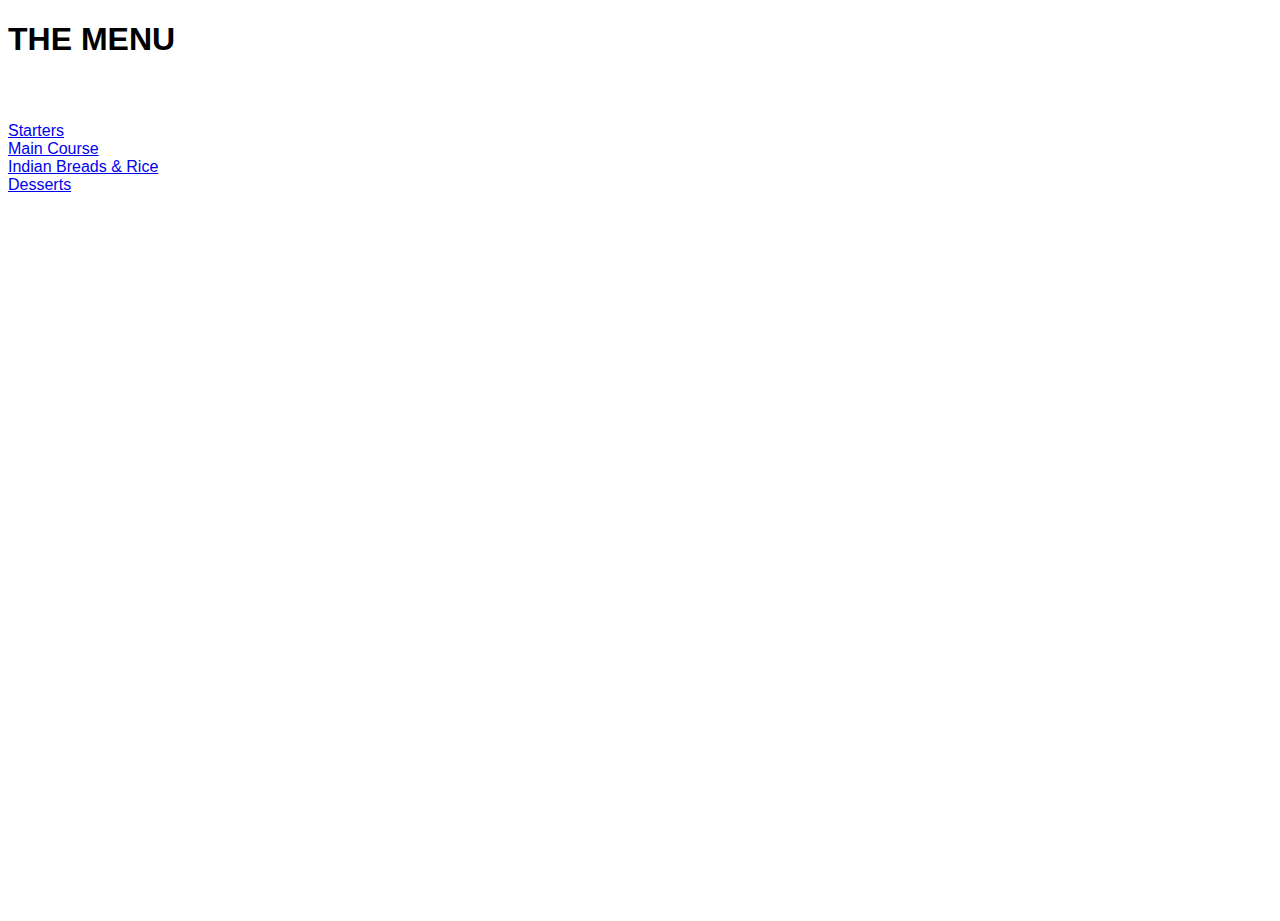
<file: menu.html>
<!DOCTYPE html>

<html>

<head>

	<title>menu</title>

 <link rel="stylesheet" href="menu.css">
</head>

<body>

	<div class="w3-container w3-black w3-padding-64 w3-xxlarge" id="menu">

  <div class="w3-content">

  

    <h1 class="w3-center w3-jumbo" style="margin-bottom:64px">THE MENU</h1>

    <div class="w3-row w3-center w3-border w3-border-dark-grey">

      <a href="javascript:void(0)" onclick="openMenu(event, 'Starters');" id="myLink">

        <div class="w3-col s4 tablink w3-padding-large w3-hover-red">Starters</div>

      </a>

      <a href="javascript:void(0)" onclick="openMenu(event, 'Main Course');">

        <div class="w3-col s4 tablink w3-padding-large w3-hover-red">Main Course</div>

      </a>

      <a href="javascript:void(0)" onclick="openMenu(event, 'Indian Breads & Rice');">

        <div class="w3-col s4 tablink w3-padding-large w3-hover-red">Indian Breads & Rice</div>

      </a>
      
       <a href="javascript:void(0)" onclick="openMenu(event, 'Desserts');">

        <div class="w3-col s4 tablink w3-padding-large w3-hover-red">Desserts</div>

      </a>


    </div>



    <div id="Starters" class="w3-container menu w3-padding-32 w3-white">
    <h1> Starters </h1>

      <h3><b>Tandoori Murgh</b> <span class="w3-right w3-tag w3-dark-grey w3-round">&#8377;475</span></h3>

      <p class="w3-text-grey">All time favourite- chicken marinated in Indian spices & char grilled in clay oven</p>

      <hr>

   

      <h3><b>Kakori Kebab</b> <span class="w3-right w3-tag w3-dark-grey w3-round">&#8377;695</span></h3>

      <p class="w3-text-grey">Famous mouth melting minced Lamb skewers from Awadh Cuisine</p>

      <hr>

      

      <h3><b>Dahi Ke Kebab</b> <span class="w3-right w3-tag w3-dark-grey w3-round">&#8377;525</span></h3>

      <p class="w3-text-grey">Hung curd tikkis delicately spiced and shallow fried on griddle</p>

      <hr>



      <h3><b>Paneer Makhmali Rolls</b> <span class="w3-right w3-tag w3-dark-grey w3-round">&#8377;525</span></h3>

      <p class="w3-text-grey">Chef's speciality- Char grilled rolls of paneer stuffed with midly spiced minced veggies</p>

      <hr>

    </div> <br>




    <div id="Main Course" class="w3-container menu w3-padding-32 w3-white">
    <h1> Main Course </h1>
    

      <h3><b>Murgh Makhanwala</b> <span class="w3-tag w3-grey w3-round">Popular</span> <span class="w3-right w3-tag w3-dark-grey w3-round">&#8377;595</span></h3>

      <p class="w3-text-grey">Butter Chicken- Shredded pieces of char  grilled chicken, cooked in rich creamy tomato gravy</p>

      <hr>

   

      <h3><b>Mutton Rogan Josh</b> <span class="w3-right w3-tag w3-dark-grey w3-round">&#8377;695</span></h3>

      <p class="w3-text-grey">Traditional mutton preparation with spicy gravy</p>

      <hr>

      

      <h3><b>Kofta Curry</b> <span class="w3-right w3-tag w3-dark-grey w3-round">&#8377;505</span></h3>

      <p class="w3-text-grey">Your choice of dumplings cooked in cashew nut gravy or tomato gravy - the way you like it!</p>

      <hr>



      <h3><b>Dal Tadka</b> <span class="w3-right w3-tag w3-dark-grey w3-round">&#8377;299</span></h3>

      <p class="w3-text-grey">Yellow lentils  with the classic tempering of spices</p>

    </div><br>



    <div id="Indian Breads & Rice" class="w3-container menu w3-padding-32 w3-white">
    <h1> Indian Breads & Rice </h1>

      <h3><b>Roti ki Tokri</b> <span class="w3-right w3-tag w3-dark-grey w3-round">&#8377;420</span></h3>

      <p class="w3-text-grey">Assorted Indian breads served in a basket</p>

      <hr>

   

      <h3><b>Garlic Naan</b> <span class="w3-right w3-tag w3-dark-grey w3-round">&#8377;150</span></h3>

      <p class="w3-text-grey">Leavenend bread made from refined flour, with Garlic & cooked in clay oven</p>

      <hr>

      

      <h3><b>Jeera Rice</b> <span class="w3-right w3-tag w3-dark-grey w3-round">&#8377;320</span></h3>

      <p class="w3-text-grey">Boiled rice tossed with cackled cumin seeds</p>

      <hr>

      

      <h3><b>Matka Biryani (Veg/Non Veg)</b> <span class="w3-right w3-tag w3-dark-grey w3-round">&#8377;435/&#8377;595</span></h3>

      <p class="w3-text-grey">Combination of rice and mix vegetables/chicken/lamb dum cooked with whole spices</p>

    </div><br>
    
    
    <div id="Desserts" class="w3-container menu w3-padding-32 w3-white">
    <h1> Desserts </h1>

      <h3><b>Hot Gulab Jamun</b> <span class="w3-right w3-tag w3-dark-grey w3-round">&#8377;105</span></h3>

      <p class="w3-text-grey">Reduced milk dumplings deep fried in clarified butter and soaked in sugar syrup</p>

      <hr>

   

      <h3><b>Hot Jalebi with Rabdi</b> <span class="w3-right w3-tag w3-dark-grey w3-round">&#8377;195</span></h3>

      <p class="w3-text-grey">Hot funnel cake served with thick milk</p>

      <hr>

      

      <h3><b>Kulfi Falooda</b> <span class="w3-right w3-tag w3-dark-grey w3-round">&#8377;225</span></h3>

      <p class="w3-text-grey">Creamy milk based Indian native ice dessert served with flavoured arrowroot string hoppers</p>

      <hr>

      

      <h3><b>Caramel Custard</b> <span class="w3-right w3-tag w3-dark-grey w3-round">&#8377;135</span></h3>

      <p class="w3-text-grey">Milk custard steamed with caramel syrup</p>

    </div><br>




  </div>

</div>



</body>

</html>
</file>
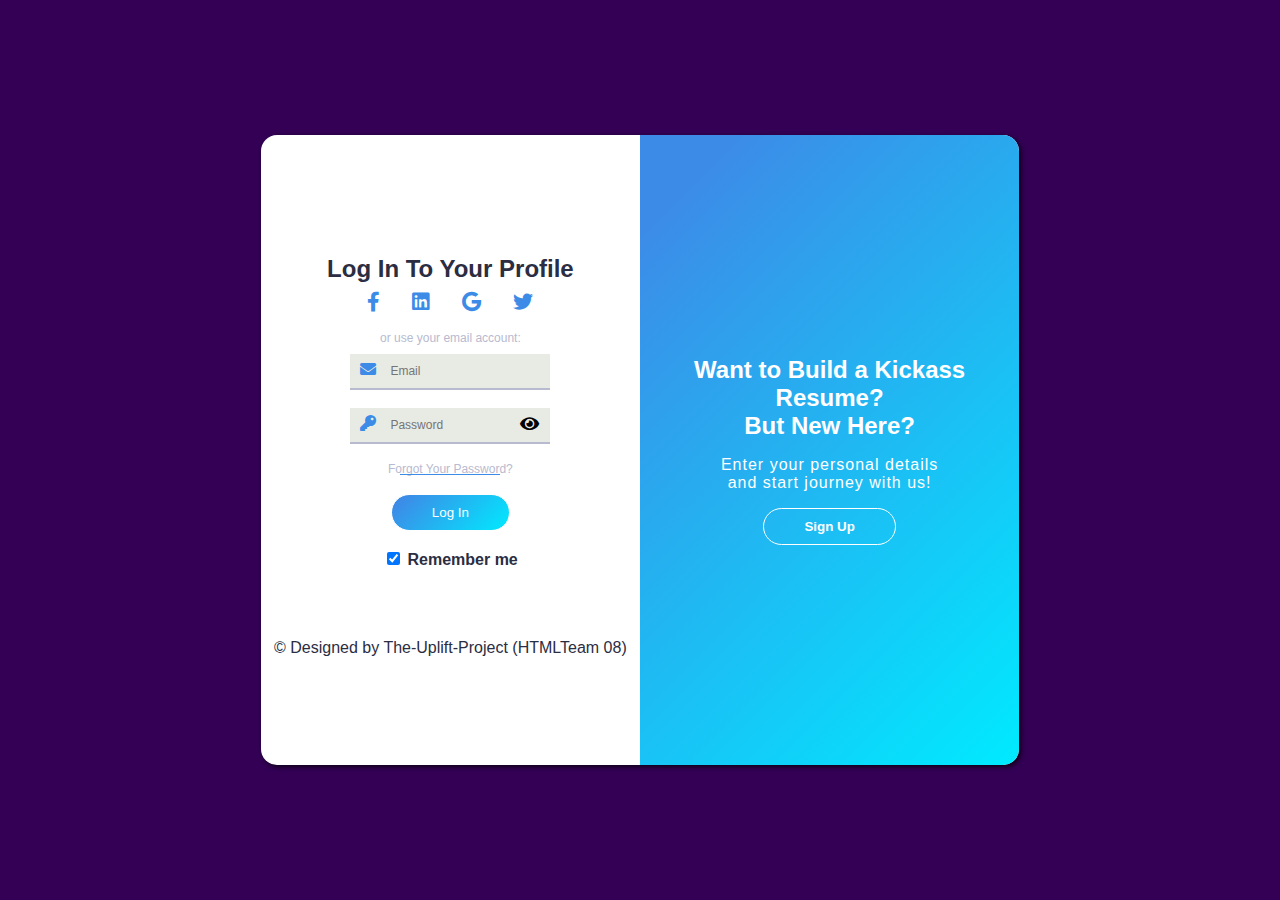
<file: signin-signup.html>
<!doctype html>
<html lang="en">
  <head>
    <!-- Required meta tags -->
    <meta charset="utf-8">
    <meta name="viewport" content="width=device-width, initial-scale=1, shrink-to-fit=no">

    <!-- Bootstrap CSS -->
    <link rel="stylesheet" href="https://stackpath.bootstrapcdn.com/bootstrap/4.5.0/css/bootstrap.min.css" integrity="sha384-9aIt2nRpC12Uk9gS9baDl411NQApFmC26EwAOH8WgZl5MYYxFfc+NcPb1dKGj7Sk" crossorigin="anonymous">
  <link href="https://fonts.googleapis.com/css?family=Lobster|Varela+Round&display=swap" rel="stylesheet">
    <title>Sign In/Up</title>
  </head>
  <body>
 

<link rel="stylesheet" href="https://use.fontawesome.com/releases/v5.10.2/css/all.css">

<link rel="stylesheet" href="style.css">
      <style>
#message {
  display:none;
  background: #f1f1f1;
  color: #000;
  position: relative;
  padding: 20px;
  margin-top: 10px;
}

#message p {
  padding: 10px 35px;
  font-size: 18px;
}
</style>
<body>

   <div class="modal-wrapper">
    <div class="login-wrapper">
      <div class="collapsed-section hidden">
        <div class="hide-section">
          <h2 class="collapsed-heading">Have an Account?</h2>
          <p class="collapsed-text">To keep connected with us please<br>login with your personal info</p>
            <button class="collapsed-btn" onclick="toggleOpen()">Log In</button>
        </div>
      </div>
      <div class="form-wrapper login">
        <h2 class="form-heading">Log In To Your Profile</h2>
        <div class="other-icons">
          <a href="#">
            <i class="fab fa-facebook-f"></i>
          </a>
          <a href="#">
            <i class="fab fa-linkedin"></i>
          </a>
          <a href="#">
            <i class="fab fa-google"></i>
          </a>
          <a href="#">
            <i class="fab fa-twitter"></i>
          </a>
        </div>
        <form action="" class="form login">
          <span>or use your email account:</span>
          <div class="input-field">
            <i class="fas fa-envelope"></i>
            <input type="email" placeholder="Email" value="">
          </div>
             <script>
function viewPassword1()
{
  var passwordInput = document.getElementById('password-field1');
  var passStatus = document.getElementById('pass-status1');
 
  if (passwordInput.type == 'password'){
    passwordInput.type='text';
    passStatus.className='fa fa-eye-slash';
    
  }
  else{
    passwordInput.type='password';
    passStatus.className='fa fa-eye';
  }
}
</script>
          <div class="input-field">
            <i class="fas fa-key"></i>
            <input type="password" placeholder="Password" value="" id="password-field1" pattern="(?=.*\d)(?=.*[a-z])(?=.*[A-Z]).{8,}" title="Must contain at least one number and one uppercase and lowercase letter, and at least 8 or more characters" required>
               <i2 id="pass-status1" class="fa fa-eye" aria-hidden="true" onClick="viewPassword1()"></i2>
          </div>
           
          <a href="#" id="forgot-password">Forgot Your Password?</a>
          <button class="form-btn" type="submit">Log In</button>
        </form>
           <label>
                 <b><input type="checkbox" checked="checked" name="remember"> Remember me</b>
      </label><br><br><br>
           <p>&copy Designed by The-Uplift-Project (HTMLTeam 08)</p>
      </div>
    </div>
    <div class="signup-wrapper">
      <div class="collapsed-section">
        <div class="hide-section">
          <h2 class="collapsed-heading">Want to Build a Kickass Resume?<br> But New Here?</h2>
          <p class="collapsed-text">Enter your personal details<br>and start journey with us!</p>
            <button class="collapsed-btn" onclick="toggleOpen()">Sign Up</button>
        </div>
      </div>
      <div class="form-wrapper signup hidden">
        <h2 class="form-heading">Create Account</h2>
        <div class="other-icons">
          <a href="#">
            <i class="fab fa-facebook-f"></i>
          </a>
           <a href="#">
            <i class="fab fa-linkedin"></i>
          </a>
          <a href="#">
            <i class="fab fa-google"></i>
          </a>
          <a href="#">
            <i class="fab fa-twitter"></i>
          </a>
        </div>
        <form action="" class="form login">
          <span>or use your email for registration:</span>
          <div class="input-field">
            <i class="fas fa-user"></i>
            <input type="text" placeholder="Name" value="">
          </div>
          <div class="input-field">
            <i class="fas fa-envelope"></i>
            <input type="email" placeholder="Email" value="">
          </div>
             <script>
function viewPassword()
{
  var passwordInput = document.getElementById('password-field');
  var passStatus = document.getElementById('pass-status');
 
  if (passwordInput.type == 'password'){
    passwordInput.type='text';
    passStatus.className='fa fa-eye-slash';
    
  }
  else{
    passwordInput.type='password';
    passStatus.className='fa fa-eye';
  }
}
</script>
          <div class="input-field">
            <i class="fas fa-key"></i>
            <input type="password" placeholder="Password" value="" id="password-field" pattern="(?=.*\d)(?=.*[a-z])(?=.*[A-Z]).{8,}" title="Must contain at least one number and one uppercase and lowercase letter, and at least 8 or more characters" required>
              <i2 id="pass-status" class="fa fa-eye" aria-hidden="true" onClick="viewPassword()"></i2>
          </div>
          <button class="form-btn" type="submit">Sign Up</button>
        </form><br><br><br>
        <p>&copy Designed by The-Uplift-Project (HTMLTeam 08)</p>
      </div>
    </div>
  </div>

</body>
    <!-- Optional JavaScript -->
    <!-- jQuery first, then Popper.js, then Bootstrap JS -->
    <script src="https://code.jquery.com/jquery-3.5.1.slim.min.js" integrity="sha384-DfXdz2htPH0lsSSs5nCTpuj/zy4C+OGpamoFVy38MVBnE+IbbVYUew+OrCXaRkfj" crossorigin="anonymous"></script>
    <script src="https://cdn.jsdelivr.net/npm/popper.js@1.16.0/dist/umd/popper.min.js" integrity="sha384-Q6E9RHvbIyZFJoft+2mJbHaEWldlvI9IOYy5n3zV9zzTtmI3UksdQRVvoxMfooAo" crossorigin="anonymous"></script>
    <script src="https://stackpath.bootstrapcdn.com/bootstrap/4.5.0/js/bootstrap.min.js" integrity="sha384-OgVRvuATP1z7JjHLkuOU7Xw704+h835Lr+6QL9UvYjZE3Ipu6Tp75j7Bh/kR0JKI" crossorigin="anonymous"></script>
  <script type="text/javascript" src="script.js"></script>
  </body>
</html>
</file>
<file: menu.css>
body, html {height: 100%}
body,h1,h2,h3,h4,h5,h6 {font-family: "Amatic SC", sans-serif}
.menu {display: none}
.bgimg {
  background-repeat: no-repeat;
  background-size: cover;
  background-image: url("/w3images/pizza.jpg");
  min-height: 90%;
}
</file>
<file: style.css>
body {
  font-family: 'Cairo', sans-serif;
  position: absolute;
  top: 0;
  bottom: 0;
  right: 0;
  left: 0;
  background-color: #330055;
  
  background-attachment: fixed;
  background-size: contain;
  display: flex;
  align-items: center;
  justify-content: center;
  text-align: center;
}

.modal-wrapper {
  position: relative;
  width: 80vw;

  height: 90vh;
  display: flex;
  flex-flow: column wrap;
  background-color: #ffffff;
  color: #2b2d42;
  overflow: hidden;
   box-shadow: 2px 2px 5px 0px rgba(0, 0, 0, 0.75); 
   border-radius: 1rem; 
}

.login-wrapper,
.signup-wrapper {
  width: 100%;
  /* display: flex;
  align-items: center;
  justify-content: flex-start;
  flex-flow: column wrap; */
}

.form-wrapper {
  height: 100%;
  display: flex;
  flex-flow: column wrap;
  align-items: center;
  justify-content: center;
  position: relative;
  z-index: 1;
}

.form-heading {
  margin: 3vh auto 1vh auto;
}

.other-icons {
  margin-bottom: 2vh;
  display: flex;
  flex-flow: row nowrap;
  justify-content: center;
  align-items: center;
}

.other-icons a {
  text-decoration: none;
}

.other-icons .fab {
  font-size: 20px;
  margin: auto 1rem;
  color: #3c8ce7;
}

.form {
  display: flex;
  align-items: center;
  justify-content: center;
  flex-flow: column wrap;
}

.form span {
  font-size: 12px;
  color: #b8bacf;
}

.form .input-field {
  position: relative;
  min-width: 200px;
  width: 70%;
  max-width: 300px;
}

.form .input-field i {
  position: absolute;
  font-size: 16px;
  color: #3c8ce7;
  top: 16px;
  left: 10px;
}

.form input {
  font-size: 12px;
  padding: 10px 10px 10px 40px;
  background-color: #e8ebe4;
  outline: none;
  border: none;
  border-bottom: 2px solid #b8bacf;
  width: 100%;
  box-sizing: border-box;
}

.form input:focus {
  background-color: #d2d5dd;
}

.form input {
  margin: 1vh auto;
}

.form input[type='password'] {
  margin-bottom: 2vh;
}

#forgot-password {
  font-size: 12px;
  text-decoration: none;
  color: #b8bacf;
  position: relative;
}

#forgot-password::after {
  display: block;
  position: absolute;
  left: 10%;
  right: 10%;
  bottom: 1px;
  border-bottom: 1px solid #3c8ce7;
  content: '';
}

.form-btn {
  margin: 2vh auto;
  background-image: linear-gradient(135deg, #3c8ce7 10%, #00eaff 100%);
  color: white;
  border: 1px solid white;
  outline: none;
  border-radius: 20px;
  padding: 10px 40px;
  transition: all ease-in-out 0.2s;
  cursor: pointer;
}

.form-btn:hover {
  border: 1px solid #3c8ce7;
  color: #3c8ce7;
  background: transparent;
}


.collapsed-section {
  width: 100%;
  height: 100%;
  background-image: linear-gradient(135deg, #3c8ce7 10%, #00eaff 100%);
  position: relative;
  z-index: 2;
}

.hide-section {
  width: 100%;
  height: 100%;
  display: flex;
  align-items: center;
  justify-content: center;
  flex-flow: column wrap;
  color: white;
}

.collapsed-heading {
  margin: 0;
}

.collapsed-text {
  font-size: 12px;
  margin: 0;
  margin-bottom: 1vh;
  margin-top: -10px;
  letter-spacing: 1px;
}

.collapsed-btn {
  background: transparent;
  color: white;
  border: 1px solid white;
  font-weight: bold;
  outline: none;
  border-radius: 20px;
  padding: 10px 40px;
  transition: all ease-in-out 0.5s;
  cursor: pointer;
}

.collapsed-btn:hover {
  background-color: white;
  color: #3c8ce7;
  border: 1px solid white;
}

.hidden {
  display: none;
}

@media screen and (min-width: 500px) {
  .modal-wrapper {
    width: 70%;
  }
}

@media screen and (min-width: 800px) {
  .modal-wrapper {
    width: 80%;
    height: 70vh;
    flex-flow: row nowrap;
  }
  .collapsed-text {
    font-size: 16px;
    margin: 1rem;
  }
}

@media screen and (min-width: 1000px) {
  .modal-wrapper {
    width: 70%;
  }
}

@media screen and (min-width: 1200px) {
  .modal-wrapper {
    width: 60%;
  }
}

@keyframes moveCollapsedUp {
  0% {
    height: 100%;
    transform: translateY(0);
  }
  50% {
    height: 200%;
    transform: translateY(-83.33%);
  }
  100% {
    height: 100%;
    transform: translateY(-233.33%);
  }
}

@keyframes moveCollapsedDown {
  0% {
    height: 100%;
    transform: translateY(0);
  }
  50% {
    height: 200%;
    transform: translateY(33.33%);
  }
  100% {
    height: 100%;
    transform: translateY(233.33%);
  }
}

@keyframes moveFormUp {
  0% {
    transform: translateY(0);
  }
  100% {
    transform: translateY(-42.85%);
  }
}

@keyframes moveFormDown {
  0% {
    transform: translateY(0);
  }
  100% {
    transform: translateY(42.85%);
  }
}

@keyframes moveLeft {
  0% {
    width: 100%;
    transform: translateX(0%);
  }
  50% {
    width: 150%;
    transform: translateX(-50%);
  }
  100% {
    width: 100%;
    transform: translateX(-100%);
  }
}

@keyframes moveRight {
  0% {
    width: 100%;
    transform: translateX(0%);
  }
  50% {
    width: 150%;
    transform: translateX(16.66%);
  }
  100% {
    width: 100%;
    transform: translateX(100%);
  }
}

@keyframes fade {
  0% {
    opacity: 1;
  }
  50% {
    opacity: 0;
  }
  100% {
    opacity: 0;
  }
}
.form .input-field i2 {
  position: absolute;
  font-size: 17px;
  color: black;
  top: 16px;
  left: 170px;
}
</file>
